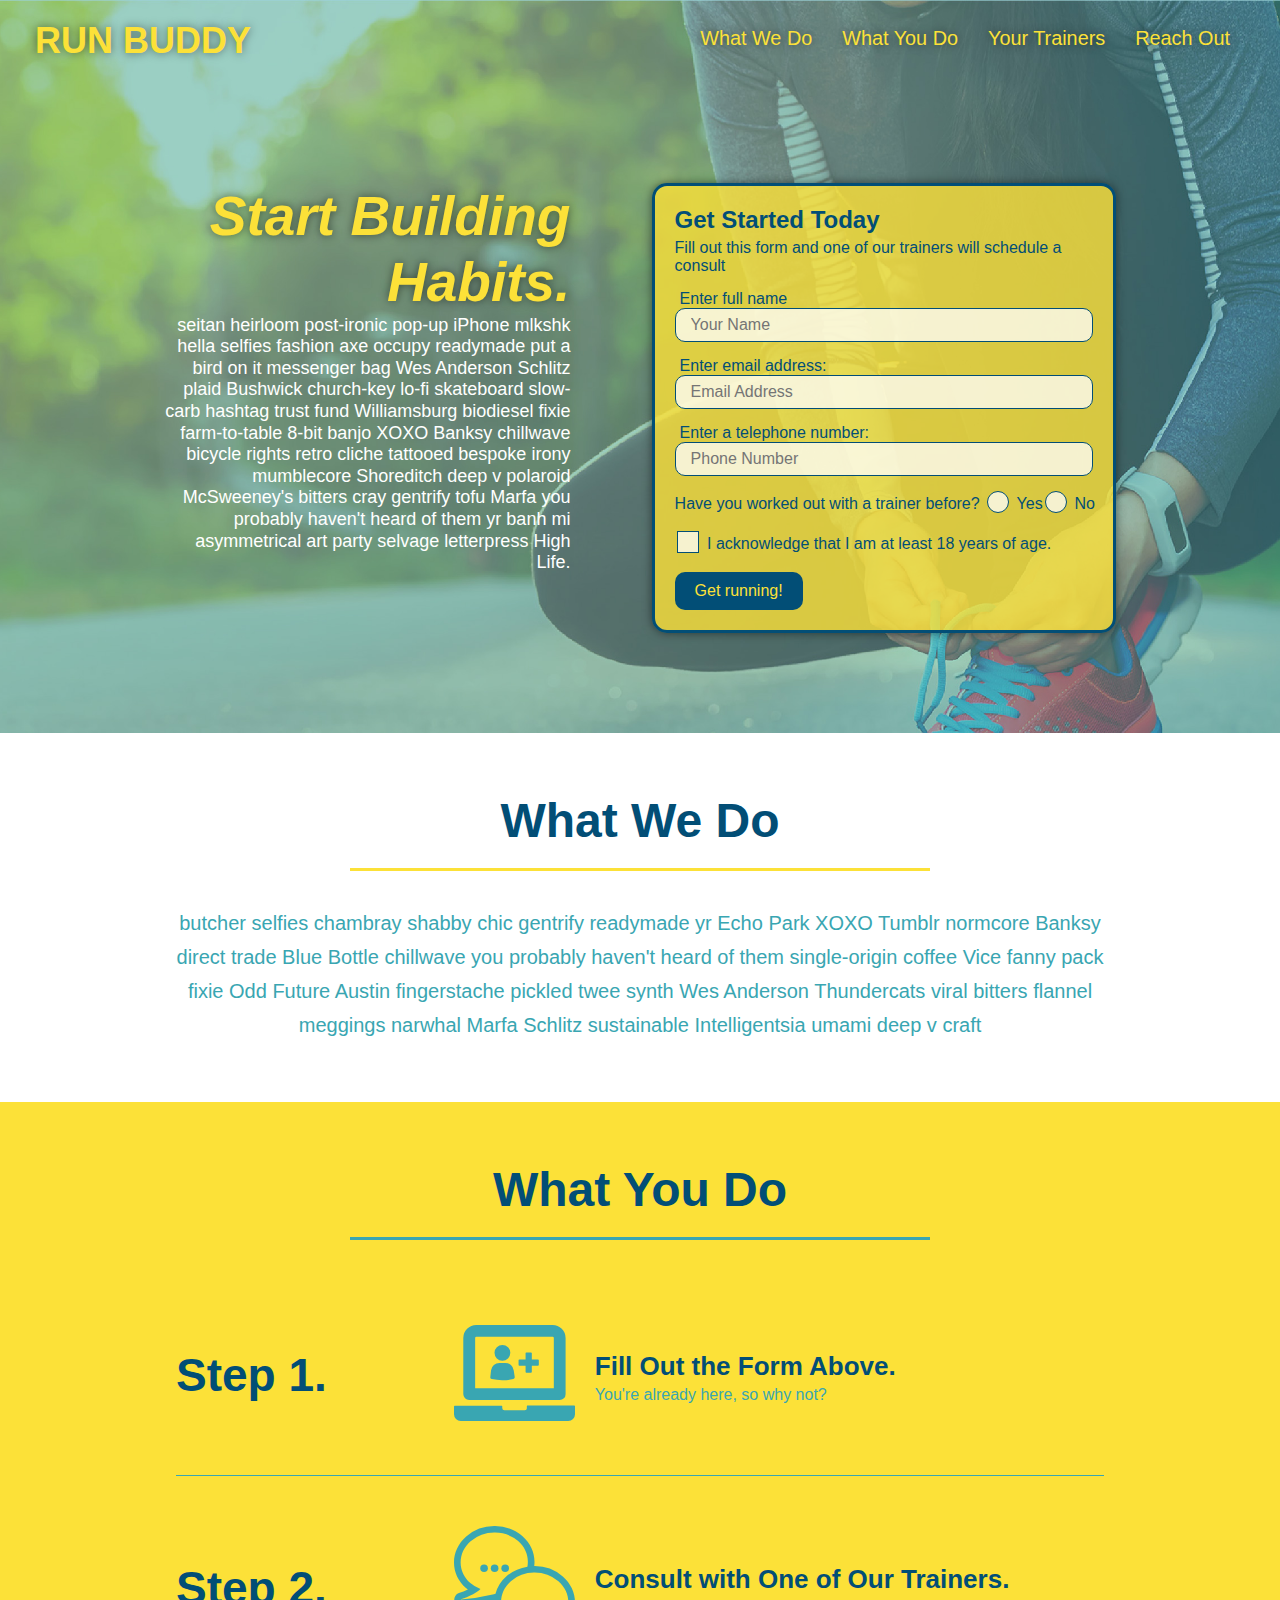
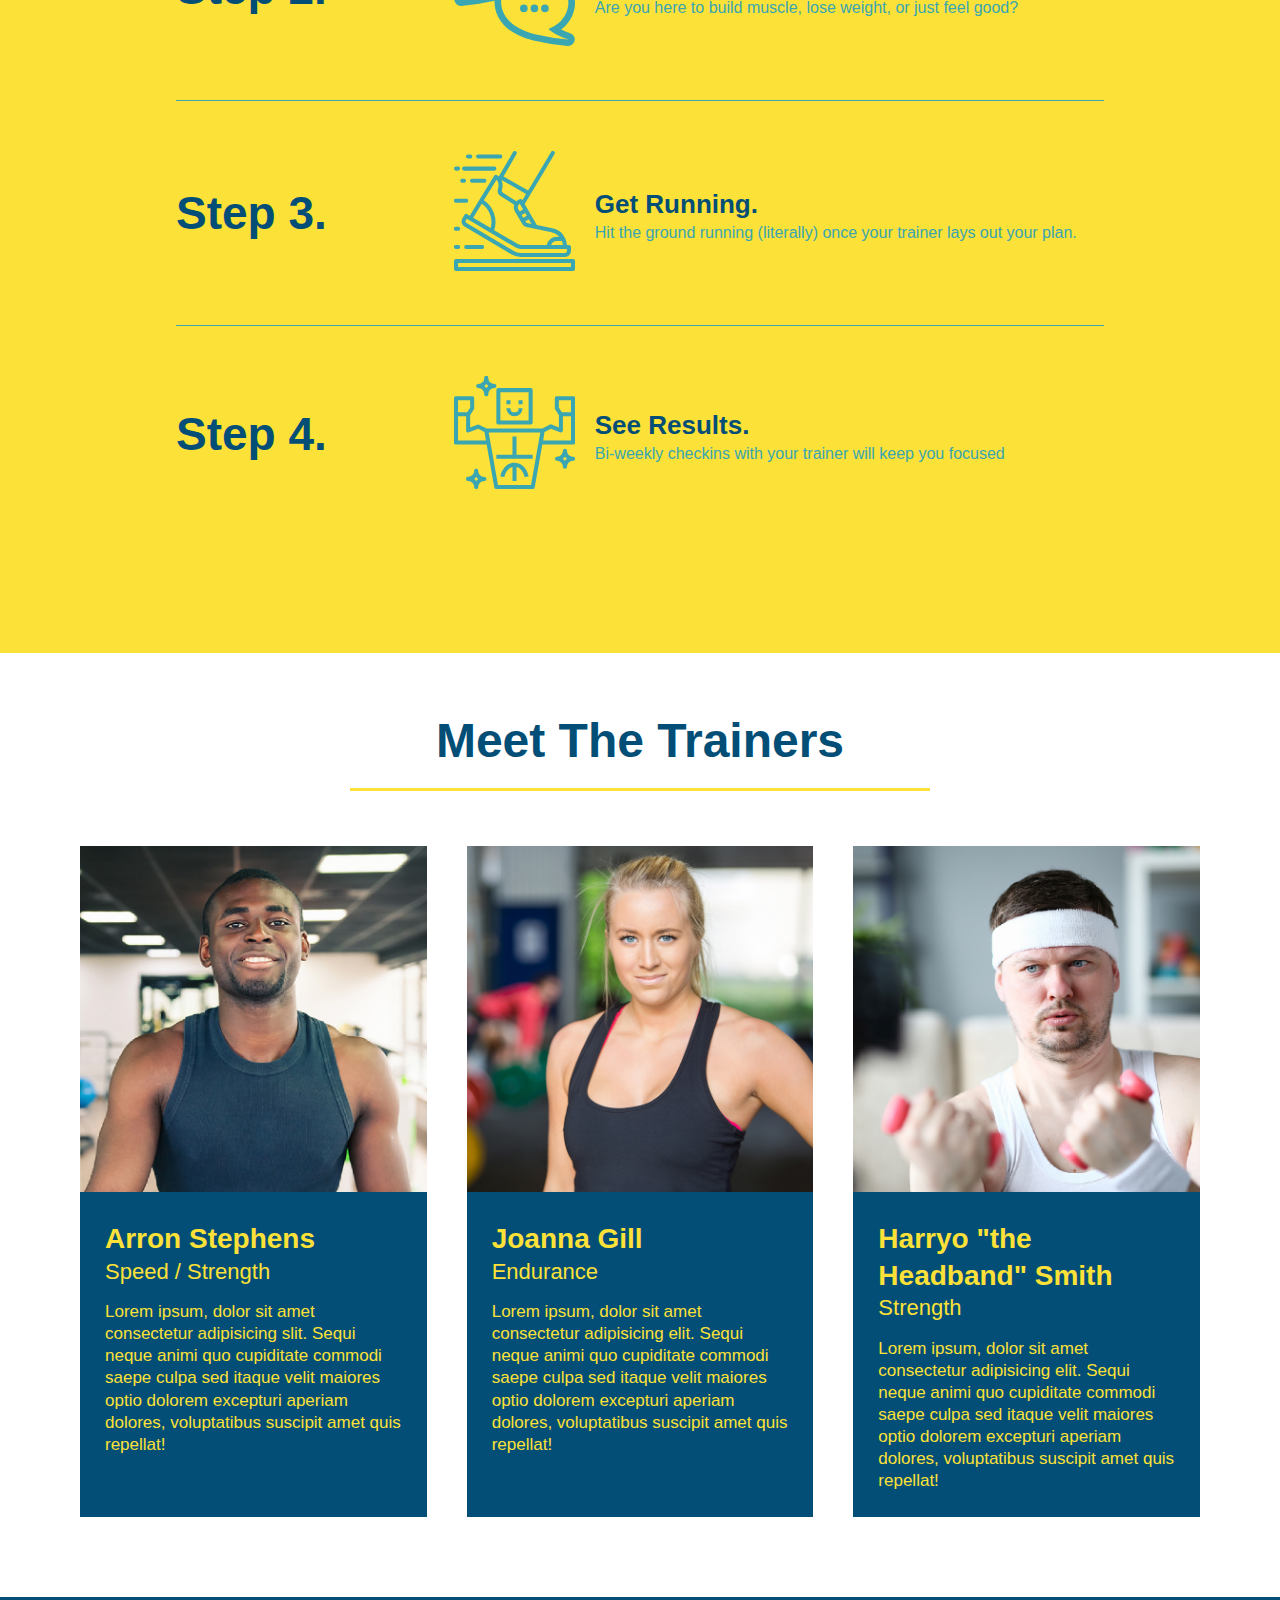
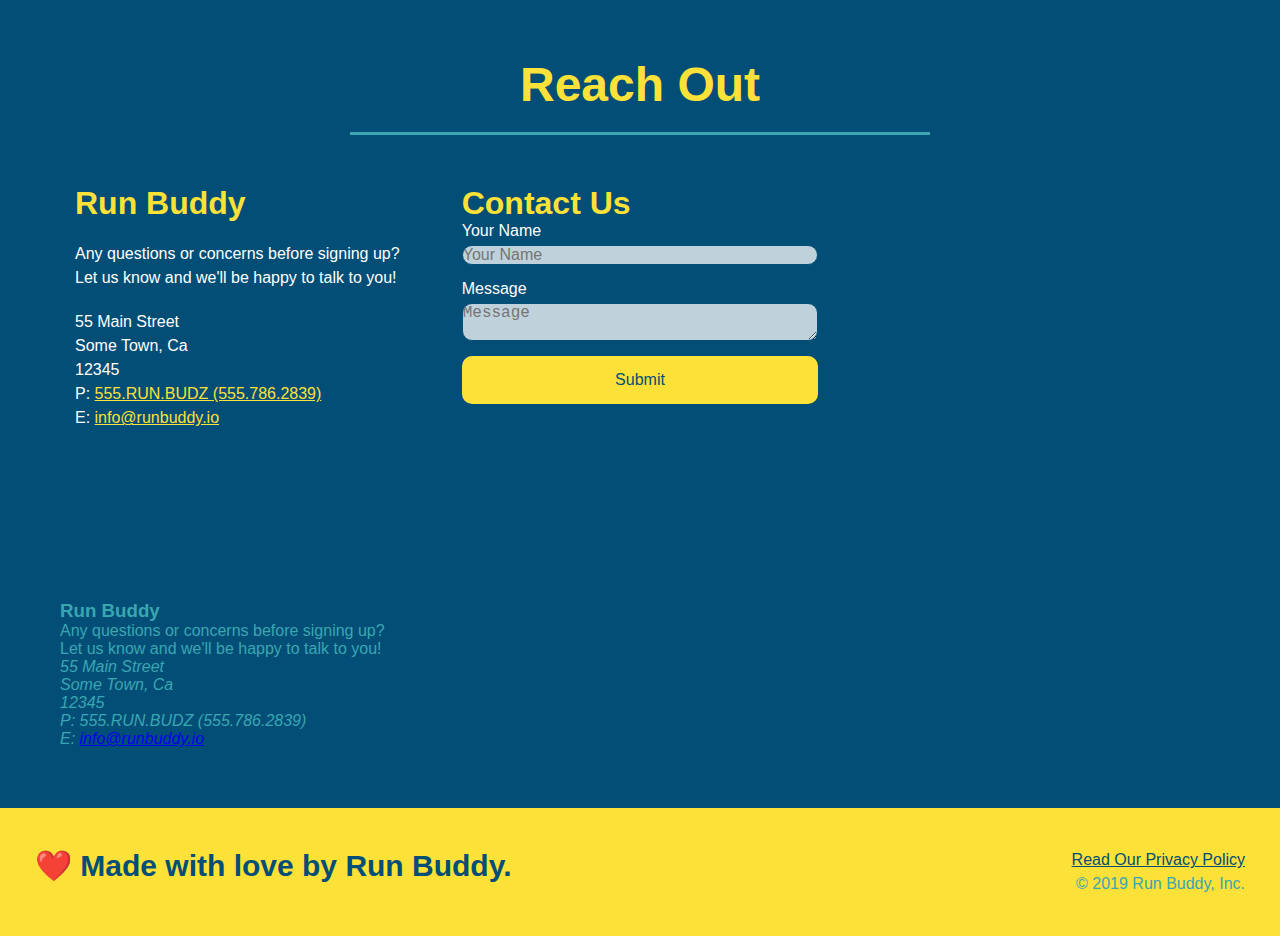
<file: index.html>
<!DOCTYPE html>
<html lang="en">
    <head>
        <meta name="viewport" content="width=device-width, initial-scale=1.0" />
        <meta charset="UTF-8" />
        <title>RUN BUDDY</title>
        <link rel="stylesheet" href="./assets/css/style.css" />
    </head>
    <body>
    <!-- navigation -->
<header>
    <h1><a href="/">RUN BUDDY</a></h1>
    <nav>
        <!-- Unordered list element -->
        <ul>
            <!-- List item element-->
            <li>
                <!-- Anchor element -->
                <a href="#what-we-do">What We Do</a>
            </li>
            <li>
                <a href="#what-you-do">What You Do</a>
            </li>
            <li>
                <a href="#your-trainers">Your Trainers</a>
            </li>
            <li>
                <a href="#reach-out">Reach Out</a>
            </li>
        </ul>
    </nav>
</header>

    <!-- hero/jumbotron -->
    <section class="hero">
        <div class="hero-cta">
            <h2>Start Building Habits.</h2>
            <p>
              seitan heirloom post-ironic pop-up iPhone mlkshk hella selfies fashion axe occupy readymade put a bird on it messenger bag Wes Anderson Schlitz plaid Bushwick church-key lo-fi skateboard slow-carb hashtag trust fund Williamsburg biodiesel fixie farm-to-table 8-bit banjo XOXO Banksy chillwave bicycle rights retro cliche tattooed bespoke irony mumblecore Shoreditch deep v polaroid McSweeney's bitters cray gentrify tofu Marfa you probably haven't heard of them yr banh mi asymmetrical art party selvage letterpress High Life.
            </p>
          </div>
        <div class="hero-form">
            <h3>Get Started Today</h3>
            <p>Fill out this form and one of our trainers will schedule a consult</p>
            <form>
                <label for="name">Enter full name</label>
                <input type="text" placeholder="Your Name" name="name" id="name" class="form-input"/>

                <label for="email">Enter email address:</label>
                <input type="email" placeholder="Email Address" name="email" id="email" class="form-input" />

                <label for="phone">Enter a telephone number:</label>
                <input type="tel" placeholder="Phone Number" name="phone" id="phone" class="form-input"/>

                <p>
                    Have you worked out with a trainer before?
                    <span class="radio-wrapper">
                      <input type="radio" name="trainer-confirm" id="trainer-yes" />
                      <label for="trainer-yes">Yes</label>
                    </span>
                    <span class="radio-wrapper">
                      <input type="radio" name="trainer-confirm" id="trainer-no" />
                      <label for="trainer-no">No</label>
                    </span>
                  </p>
                  <p>
                    <span class="checkbox-wrapper">
                      <input type="checkbox" name="age-confirm" id="checkbox" />
                      <label for="checkbox">I acknowledge that I am at least 18 years of age.</label>
                    </span>
                  </p>
                <button type="submit">
                    Get running!
                </button>
            </form>
        </div>
    </section>
    <!-- end hero -->
        


    <!-- "what we do" section -->
    <section id="what-we-do" class="intro">
    <div class="flex-row">
        <h2 class="section-title primary-border">What We Do</h2>
    </div>
        <div class="flex-row">
        <p>
            butcher selfies chambray shabby chic gentrify readymade yr Echo Park XOXO Tumblr normcore Banksy direct trade Blue Bottle chillwave you probably haven't heard of them single-origin coffee Vice fanny pack fixie Odd Future Austin fingerstache pickled twee synth Wes Anderson Thundercats viral bitters flannel meggings narwhal Marfa Schlitz sustainable Intelligentsia umami deep v craft
        </p>
        </div>
    </section>
    

     <!-- "what you do" section -->
     <section id="what-you-do" class="steps">
        <div class="flex-row">
            <h2 class="section-title secondary-border">What You Do</h2>
        </div>
        <div class="step">
            <h3>Step 1.</h3>
            <div class="step-info">
                <div class="step-img">
                    <img src="./assets/images/step-1.svg" alt="" />
                </div>
                <div class="step-text">
                    <h4>Fill Out the Form Above.</h4>
                    <p>You're already here, so why not?</p>
                </div>
            </div>
        </div>
        <div class="step">
            <h3>Step 2.</h3>
            <div class="step-info">
                <div class="step-img">
                    <img src="./assets/images/step-2.svg" alt="" />
                </div>
                <div class="step-text">
                    <h4>Consult with One of Our Trainers.</h4>
                    <p>Are you here to build muscle, lose weight, or just feel good?</p>
                </div>
            </div>
        </div>
        <div class="step">
            <h3>Step 3.</h3>
            <div class="step-info">
                <div class="step-img">
                    <img src="./assets/images/step-3.svg" alt="" />
                </div>
                <div class="step-text">
                    <h4>Get Running.</h4>
                    <p>Hit the ground running (literally) once your trainer lays out your plan.</p>
                </div>
            </div>
        </div>
        <div class="step">
            <h3>Step 4.</h3>
            <div class="step-info">
                <div class="step-img">
                    <img src="./assets/images/step-4.svg" alt="" />
                </div>
                <div class="step-text">
                    <h4>See Results.</h4>
                    <p>Bi-weekly checkins with your trainer will keep you focused</p>
                </div>
            </div>
        </div>
    </section>
   
    

    <!-- "meet the trainers" section-->
    <section id="your-trainers">
    <div class="flex-row">
        <h2 class="section-title primary-border">Meet The Trainers</h2>
        </div>
    <!-- first trainer bio -->
    <div class="trainers">
    <article class="trainer">
        <img src="./assets/images/trainer-1.jpg" alt="Arron Stephens in his workout clothes, ready to pump iron" />
        <div class="trainer-bio">
            <h3 class="trainer-name">Arron Stephens</h3>
            <h4 class="trainer-role">Speed / Strength</h4>
            <p> Lorem ipsum, dolor sit amet consectetur adipisicing slit. Sequi neque animi quo cupiditate commodi saepe culpa sed
                itaque velit maiores optio dolorem excepturi aperiam dolores, voluptatibus suscipit amet quis repellat!
            </p>
        </div>
        </article>
    <!-- second trainer bio -->
    <article class="trainer">
        <img src="./assets/images/trainer-2.jpg" alt="Joanna Gill cooling off after a workout" />
        <div class="trainer-bio">
            <h3 class="trainer-name">Joanna Gill</h3>
            <h4 class="trainer-role">Endurance</h4>
            <p>Lorem ipsum, dolor sit amet consectetur adipisicing elit. Sequi neque animi quo cupiditate commodi saepe culpa sed
                itaque velit maiores optio dolorem excepturi aperiam dolores, voluptatibus suscipit amet quis repellat!
            </p>
           
        </div>
       
    </article>
    <!-- third trainer bio -->
    <article class="trainer">
        <img src="./assets/images/trainer-3.jpg" alt="Harry Smith wearing a headband and lifting comically small pink weihts" />
        <div class="trainer-bio">
            <h3 class="trainer-name">Harryo "the Headband" Smith</h3>
            <h4 class="trainer-role">Strength</h4>
            <p>Lorem ipsum, dolor sit amet consectetur adipisicing elit. Sequi neque animi quo cupiditate commodi saepe culpa sed
                itaque velit maiores optio dolorem excepturi aperiam dolores, voluptatibus suscipit amet quis repellat!
            </p>
        </div>
    </article>
    </div>
    </section>

    <!-- "reach out" section -->
    <section id="reach-out" class="contact">
        <h2 class="section-title secondary-border">Reach Out</h2>
        <div class="contact-info">
            <div>
              <h3>Run Buddy</h3>
              <p>
                Any questions or concerns before signing up?
                <br />
                Let us know and we'll be happy to talk to you!
              </p>
          
              <address>
                55 Main Street <br />
                Some Town, Ca <br />
                12345 <br />
                P: <a href="tel:555.786.2839">555.RUN.BUDZ (555.786.2839)</a><br />
                E: <a href="mailto://info@runbuddy.io">info@runbuddy.io</a>
              </address>
          
            </div>
          
            <div class="contact-form">
              <h3>Contact Us</h3>
              <form>
                <label for="contact-name">Your Name</label>
                <input type="text" id="contact-name" placeholder="Your Name" />
          
                <label for="contact-message">Message</label>
                <textarea id="contact-message" placeholder="Message"></textarea>
          
                <button type="submit">Submit</button>
              </form>
            </div>
          
            <iframe
              src="https://www.google.com/maps/embed?pb=!1m14!1m12!1m3!1d12182.30520634488!2d-74.0652613!3d40.2407219!2m3!1f0!2f0!3f0!3m2!1i1024!2i768!4f13.1!5e0!3m2!1sen!2sus!4v1561060983193!5m2!1sen!2sus"
              frameborder="0" style="border:0" allowfullscreen></iframe>
          
          </div>
             
        <div>
            <h3>Run Buddy</h3>
            <p>
                Any questions or concerns before signing up?
                <br />
                Let us know and we'll be happy to talk to you!
            </p>
            <address>
                55 Main Street <br/>
                Some Town, Ca <br/>
                12345<br/>
                P: 555.RUN.BUDZ (555.786.2839)<br/>
                E: <a href="mailto:info@runbuddy.io">info@runbuddy.io</a>
            </address>
        </div>
    </section>

    <!-- footer -->
    <footer>
        <h2>❤️ Made with love by Run Buddy.</h2>
        <div>
            <a href="./privacy-policy.html">Read Our Privacy Policy</a><br />
            &copy; 2019 Run Buddy, Inc.
        </div>
    </footer>
       
    </body>
</html>
</file>
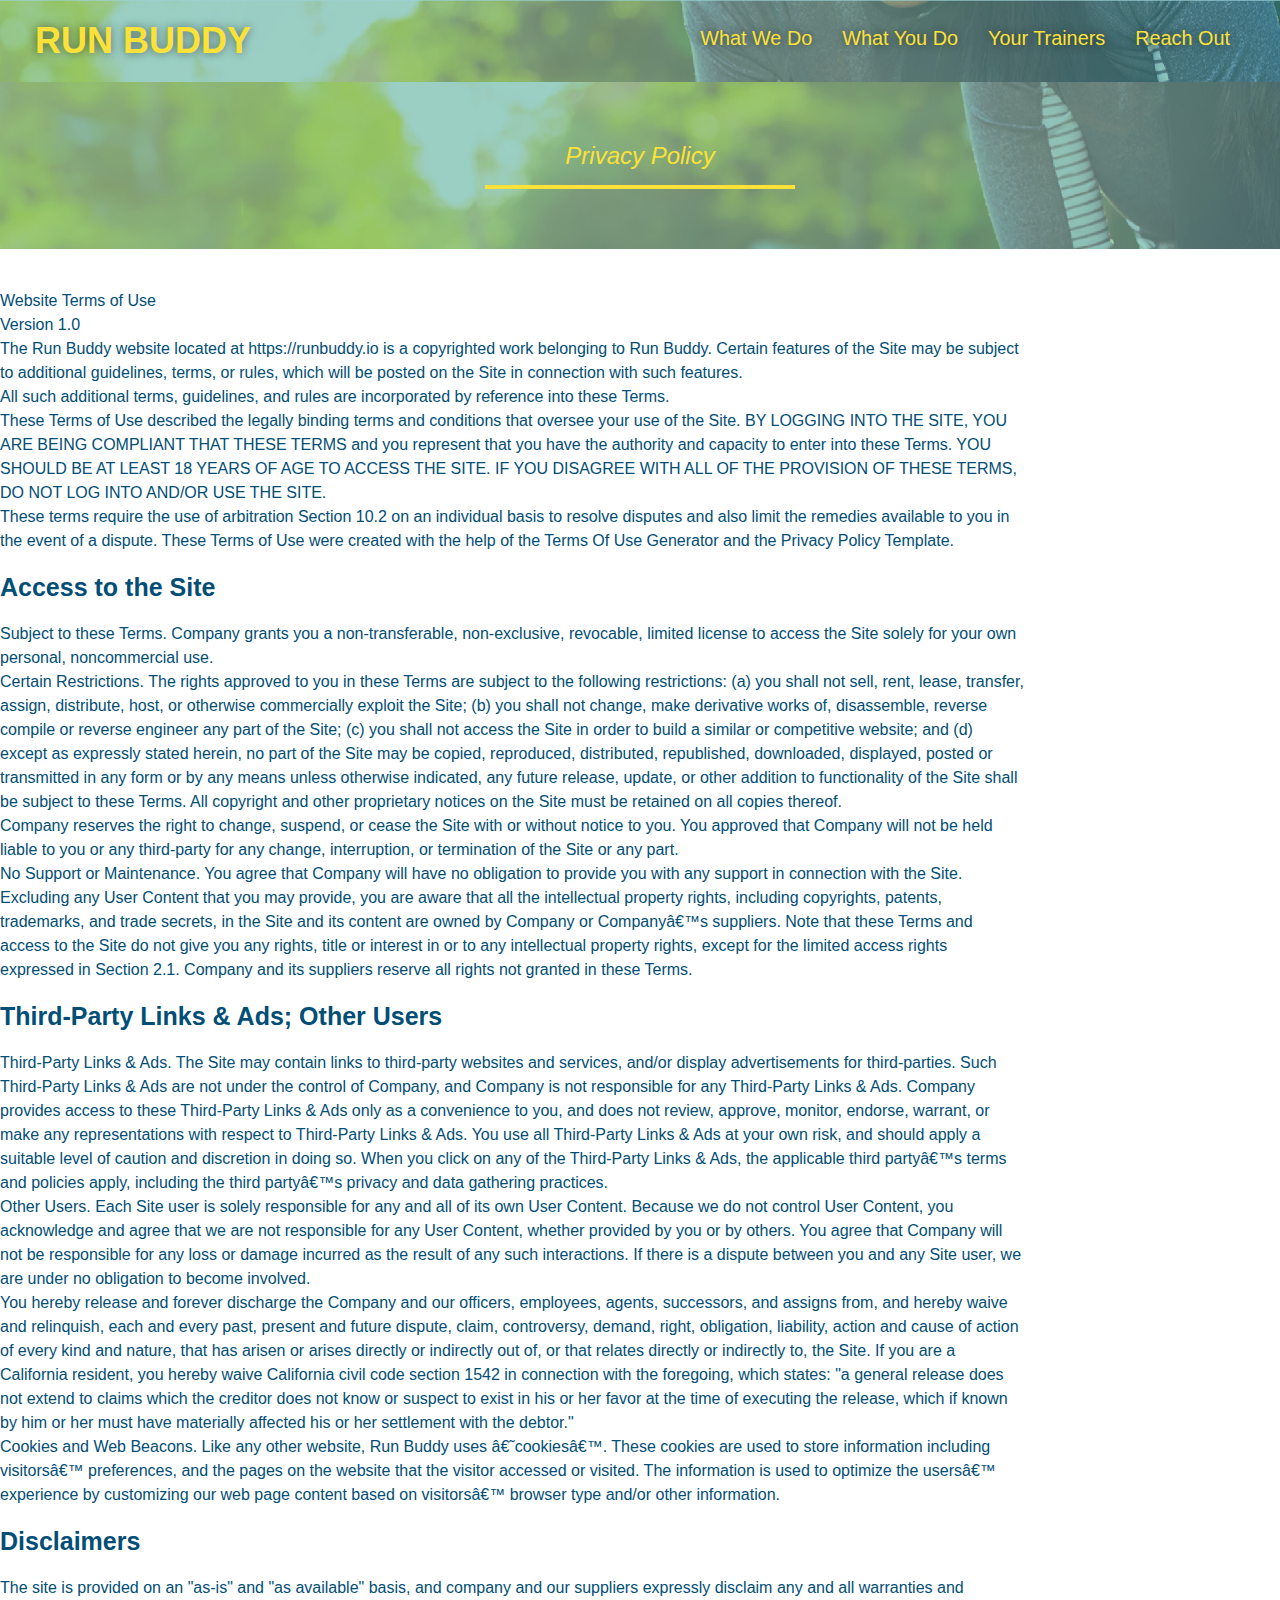
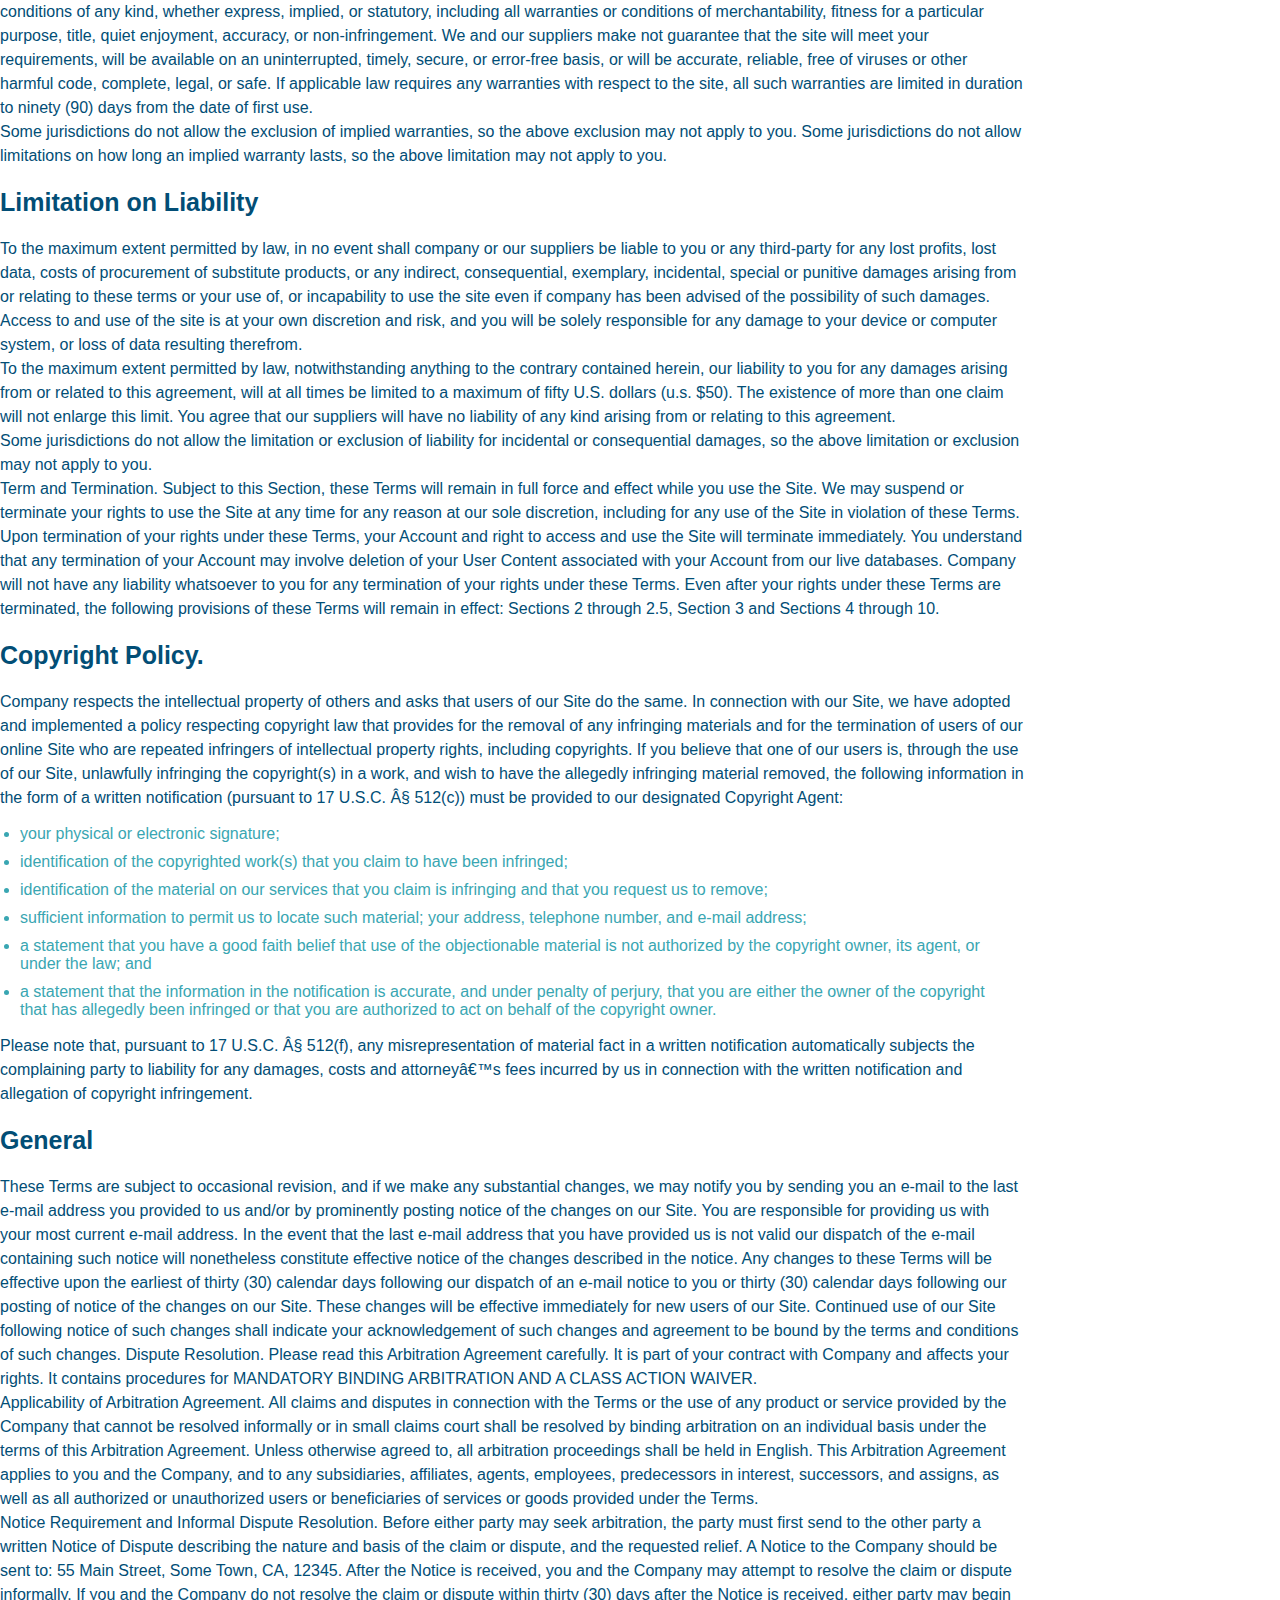
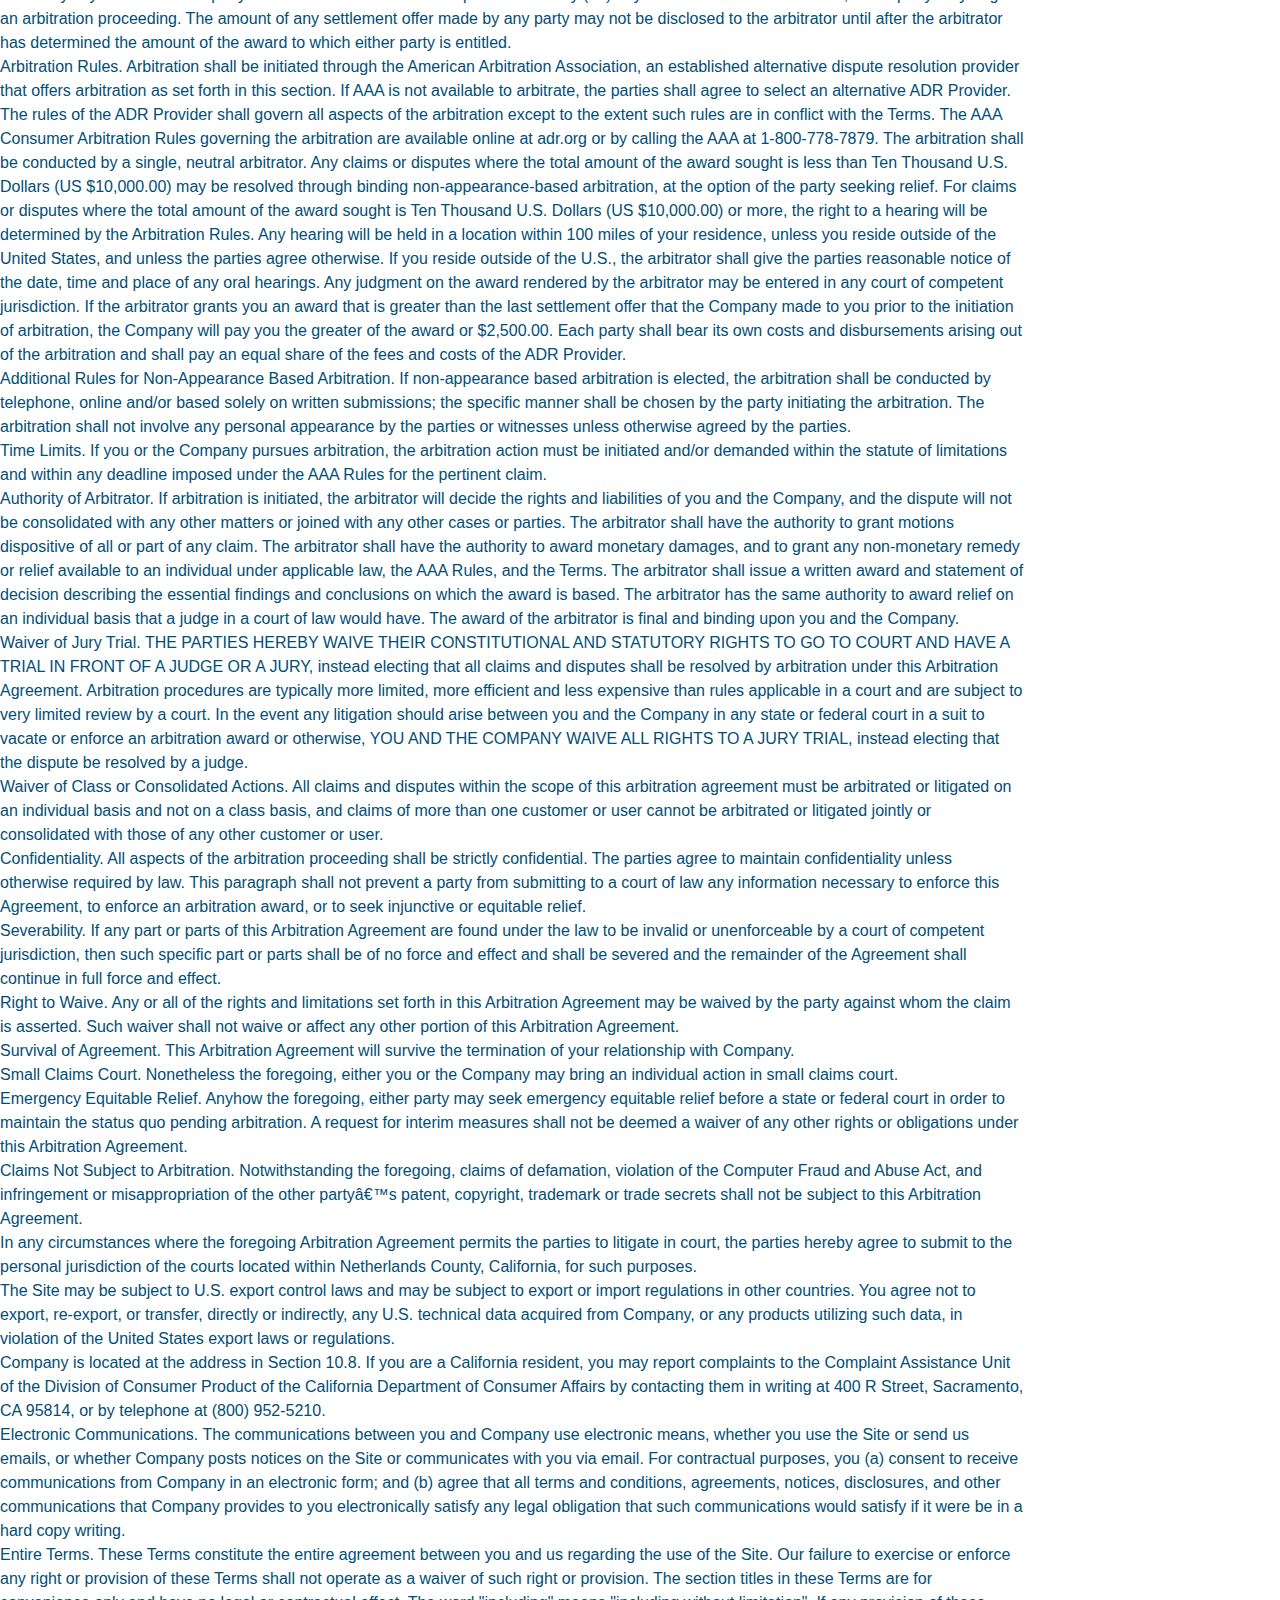
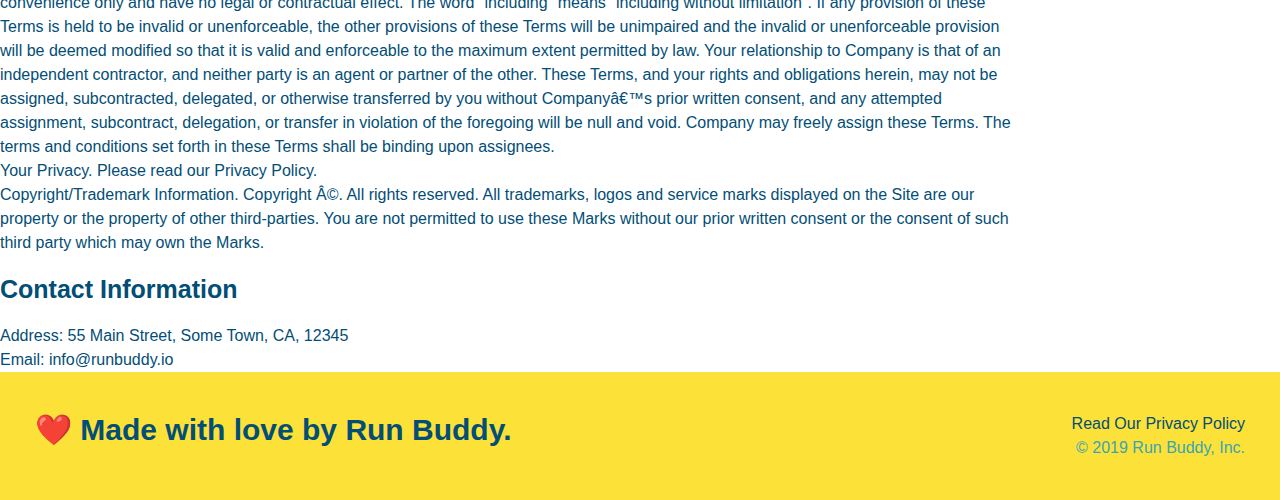
<file: privacy-policy.html>
<!DOCTYPE html>
<html lang="en">
  <head>
    <meta name="viewport" content="width=device-width, initial-scale=1.0" />
      <link rel="stylesheet" href="./assets/css/style.css" />
      <link rel="stylesheet" href="./assets/css/secondary-styles.css" />
    <meta charset="UTF-8" />
    <title>Privacy Policy - Run Buddy</title>
  </head>
  <body>
    <header>
    <h1>
        <a href="/">RUN BUDDY</a>
    </h1>
    <nav>
        <!-- Unordered list element -->
        <ul>
            <!-- List item element-->
            <li>
                <!-- Anchor element -->
                <a href= "./index.html#what-we-do">What We Do</a>
            </li>
            <li>
                <a href="./index.html#what-you-do">What You Do</a>
            </li>
            <li>
                <a href="./index.html#your-trainers">Your Trainers</a>
            </li>
            <li>
                <a href="./index.html#reach-out">Reach Out</a>
            </li>
        </ul>
    </nav>
</header>
        <section class="hero">
            <h2 class="page-title">
                Privacy Policy
            </h2>
        </section>
        <article class="secondary-content">
            <p>
                Website Terms of Use
              </p>
        
              <p>
                Version 1.0
              </p>
        
              <p>
                The Run Buddy website located at https://runbuddy.io is a copyrighted work belonging to Run Buddy. Certain
                features of the Site may be subject to additional guidelines, terms, or rules, which will be posted on the Site
                in connection with such features.
              </p>
        
              <p>
                All such additional terms, guidelines, and rules are incorporated by reference into these Terms.
              </p>
        
              <p>
                These Terms of Use described the legally binding terms and conditions that oversee your use of the Site. BY
                LOGGING INTO THE SITE, YOU ARE BEING COMPLIANT THAT THESE TERMS and you represent that you have the authority
                and capacity to enter into these Terms. YOU SHOULD BE AT LEAST 18 YEARS OF AGE TO ACCESS THE SITE. IF YOU
                DISAGREE WITH ALL OF THE PROVISION OF THESE TERMS, DO NOT LOG INTO AND/OR USE THE SITE.
              </p>
        
              <p>
                These terms require the use of arbitration Section 10.2 on an individual basis to resolve disputes and also
                limit the remedies available to you in the event of a dispute. These Terms of Use were created with the help of
                the Terms Of Use Generator and the Privacy Policy Template.
              </p>
        
              <h3>
                Access to the Site
              </h3>
        
              <p>
                Subject to these Terms. Company grants you a non-transferable, non-exclusive, revocable, limited license to
                access the Site solely for your own personal, noncommercial use.
              </p>
        
              <p>
                Certain Restrictions. The rights approved to you in these Terms are subject to the following restrictions: (a)
                you shall not sell, rent, lease, transfer, assign, distribute, host, or otherwise commercially exploit the Site;
                (b) you shall not change, make derivative works of, disassemble, reverse compile or reverse engineer any part of
                the Site; (c) you shall not access the Site in order to build a similar or competitive website; and (d) except
                as expressly stated herein, no part of the Site may be copied, reproduced, distributed, republished, downloaded,
                displayed, posted or transmitted in any form or by any means unless otherwise indicated, any future release,
                update, or other addition to functionality of the Site shall be subject to these Terms. All copyright and other
                proprietary notices on the Site must be retained on all copies thereof.
              </p>
        
              <p>
                Company reserves the right to change, suspend, or cease the Site with or without notice to you. You approved
                that Company will not be held liable to you or any third-party for any change, interruption, or termination of
                the Site or any part.
              </p>
        
              <p>
                No Support or Maintenance. You agree that Company will have no obligation to provide you with any support in
                connection with the Site.
              </p>
        
              <p>
                Excluding any User Content that you may provide, you are aware that all the intellectual property rights,
                including copyrights, patents, trademarks, and trade secrets, in the Site and its content are owned by Company
                or Companyâ€™s suppliers. Note that these Terms and access to the Site do not give you any rights, title or
                interest in or to any intellectual property rights, except for the limited access rights expressed in Section
                2.1. Company and its suppliers reserve all rights not granted in these Terms.
              </p>
        
              <h3>
                Third-Party Links & Ads; Other Users
              </h3>
        
              <p>
                Third-Party Links & Ads. The Site may contain links to third-party websites and services, and/or display
                advertisements for third-parties. Such Third-Party Links & Ads are not under the control of Company, and Company
                is not responsible for any Third-Party Links & Ads. Company provides access to these Third-Party Links & Ads
                only as a convenience to you, and does not review, approve, monitor, endorse, warrant, or make any
                representations with respect to Third-Party Links & Ads. You use all Third-Party Links & Ads at your own risk,
                and should apply a suitable level of caution and discretion in doing so. When you click on any of the
                Third-Party Links & Ads, the applicable third partyâ€™s terms and policies apply, including the third partyâ€™s
                privacy and data gathering practices.
              </p>
        
              <p>
                Other Users. Each Site user is solely responsible for any and all of its own User Content. Because we do not
                control User Content, you acknowledge and agree that we are not responsible for any User Content, whether
                provided by you or by others. You agree that Company will not be responsible for any loss or damage incurred as
                the result of any such interactions. If there is a dispute between you and any Site user, we are under no
                obligation to become involved.
              </p>
        
              <p>
                You hereby release and forever discharge the Company and our officers, employees, agents, successors, and
                assigns from, and hereby waive and relinquish, each and every past, present and future dispute, claim,
                controversy, demand, right, obligation, liability, action and cause of action of every kind and nature, that has
                arisen or arises directly or indirectly out of, or that relates directly or indirectly to, the Site. If you are
                a California resident, you hereby waive California civil code section 1542 in connection with the foregoing,
                which states: "a general release does not extend to claims which the creditor does not know or suspect to exist
                in his or her favor at the time of executing the release, which if known by him or her must have materially
                affected his or her settlement with the debtor."
              </p>
        
              <p>
                Cookies and Web Beacons. Like any other website, Run Buddy uses â€˜cookiesâ€™. These cookies are used to store
                information including visitorsâ€™ preferences, and the pages on the website that the visitor accessed or visited.
                The information is used to optimize the usersâ€™ experience by customizing our web page content based on visitorsâ€™
                browser type and/or other information.
              </p>
        
              <h3>
                Disclaimers
              </h3>
        
              <p>
                The site is provided on an "as-is" and "as available" basis, and company and our suppliers expressly disclaim
                any and all warranties and conditions of any kind, whether express, implied, or statutory, including all
                warranties or conditions of merchantability, fitness for a particular purpose, title, quiet enjoyment, accuracy,
                or non-infringement. We and our suppliers make not guarantee that the site will meet your requirements, will be
                available on an uninterrupted, timely, secure, or error-free basis, or will be accurate, reliable, free of
                viruses or other harmful code, complete, legal, or safe. If applicable law requires any warranties with respect
                to the site, all such warranties are limited in duration to ninety (90) days from the date of first use.
              </p>
        
              <p>
                Some jurisdictions do not allow the exclusion of implied warranties, so the above exclusion may not apply to
                you. Some jurisdictions do not allow limitations on how long an implied warranty lasts, so the above limitation
                may not apply to you.
              </p>
        
              <h3>
                Limitation on Liability
              </h3>
        
              <p>
                To the maximum extent permitted by law, in no event shall company or our suppliers be liable to you or any
                third-party for any lost profits, lost data, costs of procurement of substitute products, or any indirect,
                consequential, exemplary, incidental, special or punitive damages arising from or relating to these terms or
                your use of, or incapability to use the site even if company has been advised of the possibility of such
                damages. Access to and use of the site is at your own discretion and risk, and you will be solely responsible
                for any damage to your device or computer system, or loss of data resulting therefrom.
              </p>
        
              <p>
                To the maximum extent permitted by law, notwithstanding anything to the contrary contained herein, our liability
                to you for any damages arising from or related to this agreement, will at all times be limited to a maximum of
                fifty U.S. dollars (u.s. $50). The existence of more than one claim will not enlarge this limit. You agree that
                our suppliers will have no liability of any kind arising from or relating to this agreement.
              </p>
        
              <p>
                Some jurisdictions do not allow the limitation or exclusion of liability for incidental or consequential
                damages, so the above limitation or exclusion may not apply to you.
              </p>
        
              <p>
                Term and Termination. Subject to this Section, these Terms will remain in full force and effect while you use
                the Site. We may suspend or terminate your rights to use the Site at any time for any reason at our sole
                discretion, including for any use of the Site in violation of these Terms. Upon termination of your rights under
                these Terms, your Account and right to access and use the Site will terminate immediately. You understand that
                any termination of your Account may involve deletion of your User Content associated with your Account from our
                live databases. Company will not have any liability whatsoever to you for any termination of your rights under
                these Terms. Even after your rights under these Terms are terminated, the following provisions of these Terms
                will remain in effect: Sections 2 through 2.5, Section 3 and Sections 4 through 10.
              </p>
        
              <h3>
                Copyright Policy.
              </h3>
        
              <p>
                Company respects the intellectual property of others and asks that users of our Site do the same. In connection
                with our Site, we have adopted and implemented a policy respecting copyright law that provides for the removal
                of any infringing materials and for the termination of users of our online Site who are repeated infringers of
                intellectual property rights, including copyrights. If you believe that one of our users is, through the use of
                our Site, unlawfully infringing the copyright(s) in a work, and wish to have the allegedly infringing material
                removed, the following information in the form of a written notification (pursuant to 17 U.S.C. Â§ 512(c)) must
                be provided to our designated Copyright Agent:
              </p>
        
              <ul>
                <li>
                  your physical or electronic signature;
                </li>
                <li>
                  identification of the copyrighted work(s) that you claim to have been infringed;
                </li>
                <li>
                  identification of the material on our services that you claim is infringing and that you request us to remove;
                </li>
                <li>
                  sufficient information to permit us to locate such material; your address, telephone number, and e-mail
                  address;
                </li>
                <li>
                  a statement that you have a good faith belief that use of the objectionable material is not authorized by the
                  copyright owner, its agent, or under the law; and
                </li>
                <li>
                  a statement that the information in the notification is accurate, and under penalty of perjury, that you are
                  either the owner of the copyright that has allegedly been infringed or that you are authorized to act on
                  behalf of the copyright owner.
                </li>
              </ul>
        
              <p>
                Please note that, pursuant to 17 U.S.C. Â§ 512(f), any misrepresentation of material fact in a written
                notification automatically subjects the complaining party to liability for any damages, costs and attorneyâ€™s
                fees incurred by us in connection with the written notification and allegation of copyright infringement.
              </p>
        
              <h3>
                General
              </h3>
        
              <p>
                These Terms are subject to occasional revision, and if we make any substantial changes, we may notify you by
                sending you an e-mail to the last e-mail address you provided to us and/or by prominently posting notice of the
                changes on our Site. You are responsible for providing us with your most current e-mail address. In the event
                that the last e-mail address that you have provided us is not valid our dispatch of the e-mail containing such
                notice will nonetheless constitute effective notice of the changes described in the notice. Any changes to these
                Terms will be effective upon the earliest of thirty (30) calendar days following our dispatch of an e-mail
                notice to you or thirty (30) calendar days following our posting of notice of the changes on our Site. These
                changes will be effective immediately for new users of our Site. Continued use of our Site following notice of
                such changes shall indicate your acknowledgement of such changes and agreement to be bound by the terms and
                conditions of such changes. Dispute Resolution. Please read this Arbitration Agreement carefully. It is part of
                your contract with Company and affects your rights. It contains procedures for MANDATORY BINDING ARBITRATION AND
                A CLASS ACTION WAIVER.
              </p>
        
              <p>
                Applicability of Arbitration Agreement. All claims and disputes in connection with the Terms or the use of any
                product or service provided by the Company that cannot be resolved informally or in small claims court shall be
                resolved by binding arbitration on an individual basis under the terms of this Arbitration Agreement. Unless
                otherwise agreed to, all arbitration proceedings shall be held in English. This Arbitration Agreement applies to
                you and the Company, and to any subsidiaries, affiliates, agents, employees, predecessors in interest,
                successors, and assigns, as well as all authorized or unauthorized users or beneficiaries of services or goods
                provided under the Terms.
              </p>
        
              <p>
                Notice Requirement and Informal Dispute Resolution. Before either party may seek arbitration, the party must
                first send to the other party a written Notice of Dispute describing the nature and basis of the claim or
                dispute, and the requested relief. A Notice to the Company should be sent to: 55 Main Street, Some Town, CA,
                12345. After the Notice is received, you and the Company may attempt to resolve the claim or dispute informally.
                If you and the Company do not resolve the claim or dispute within thirty (30) days after the Notice is received,
                either party may begin an arbitration proceeding. The amount of any settlement offer made by any party may not
                be disclosed to the arbitrator until after the arbitrator has determined the amount of the award to which either
                party is entitled.
              </p>
        
              <p>
                Arbitration Rules. Arbitration shall be initiated through the American Arbitration Association, an established
                alternative dispute resolution provider that offers arbitration as set forth in this section. If AAA is not
                available to arbitrate, the parties shall agree to select an alternative ADR Provider. The rules of the ADR
                Provider shall govern all aspects of the arbitration except to the extent such rules are in conflict with the
                Terms. The AAA Consumer Arbitration Rules governing the arbitration are available online at adr.org or by
                calling the AAA at 1-800-778-7879. The arbitration shall be conducted by a single, neutral arbitrator. Any
                claims or disputes where the total amount of the award sought is less than Ten Thousand U.S. Dollars (US
                $10,000.00) may be resolved through binding non-appearance-based arbitration, at the option of the party seeking
                relief. For claims or disputes where the total amount of the award sought is Ten Thousand U.S. Dollars (US
                $10,000.00) or more, the right to a hearing will be determined by the Arbitration Rules. Any hearing will be
                held in a location within 100 miles of your residence, unless you reside outside of the United States, and
                unless the parties agree otherwise. If you reside outside of the U.S., the arbitrator shall give the parties
                reasonable notice of the date, time and place of any oral hearings. Any judgment on the award rendered by the
                arbitrator may be entered in any court of competent jurisdiction. If the arbitrator grants you an award that is
                greater than the last settlement offer that the Company made to you prior to the initiation of arbitration, the
                Company will pay you the greater of the award or $2,500.00. Each party shall bear its own costs and
                disbursements arising out of the arbitration and shall pay an equal share of the fees and costs of the ADR
                Provider.
              </p>
        
              <p>
                Additional Rules for Non-Appearance Based Arbitration. If non-appearance based arbitration is elected, the
                arbitration shall be conducted by telephone, online and/or based solely on written submissions; the specific
                manner shall be chosen by the party initiating the arbitration. The arbitration shall not involve any personal
                appearance by the parties or witnesses unless otherwise agreed by the parties.
              </p>
        
              <p>
                Time Limits. If you or the Company pursues arbitration, the arbitration action must be initiated and/or demanded
                within the statute of limitations and within any deadline imposed under the AAA Rules for the pertinent claim.
              </p>
        
              <p>
                Authority of Arbitrator. If arbitration is initiated, the arbitrator will decide the rights and liabilities of
                you and the Company, and the dispute will not be consolidated with any other matters or joined with any other
                cases or parties. The arbitrator shall have the authority to grant motions dispositive of all or part of any
                claim. The arbitrator shall have the authority to award monetary damages, and to grant any non-monetary remedy
                or relief available to an individual under applicable law, the AAA Rules, and the Terms. The arbitrator shall
                issue a written award and statement of decision describing the essential findings and conclusions on which the
                award is based. The arbitrator has the same authority to award relief on an individual basis that a judge in a
                court of law would have. The award of the arbitrator is final and binding upon you and the Company.
              </p>
        
              <p>
                Waiver of Jury Trial. THE PARTIES HEREBY WAIVE THEIR CONSTITUTIONAL AND STATUTORY RIGHTS TO GO TO COURT AND HAVE
                A TRIAL IN FRONT OF A JUDGE OR A JURY, instead electing that all claims and disputes shall be resolved by
                arbitration under this Arbitration Agreement. Arbitration procedures are typically more limited, more efficient
                and less expensive than rules applicable in a court and are subject to very limited review by a court. In the
                event any litigation should arise between you and the Company in any state or federal court in a suit to vacate
                or enforce an arbitration award or otherwise, YOU AND THE COMPANY WAIVE ALL RIGHTS TO A JURY TRIAL, instead
                electing that the dispute be resolved by a judge.
              </p>
        
              <p>
                Waiver of Class or Consolidated Actions. All claims and disputes within the scope of this arbitration agreement
                must be arbitrated or litigated on an individual basis and not on a class basis, and claims of more than one
                customer or user cannot be arbitrated or litigated jointly or consolidated with those of any other customer or
                user.
              </p>
        
              <p>
                Confidentiality. All aspects of the arbitration proceeding shall be strictly confidential. The parties agree to
                maintain confidentiality unless otherwise required by law. This paragraph shall not prevent a party from
                submitting to a court of law any information necessary to enforce this Agreement, to enforce an arbitration
                award, or to seek injunctive or equitable relief.
              </p>
        
              <p>
                Severability. If any part or parts of this Arbitration Agreement are found under the law to be invalid or
                unenforceable by a court of competent jurisdiction, then such specific part or parts shall be of no force and
                effect and shall be severed and the remainder of the Agreement shall continue in full force and effect.
              </p>
        
              <p>
                Right to Waive. Any or all of the rights and limitations set forth in this Arbitration Agreement may be waived
                by the party against whom the claim is asserted. Such waiver shall not waive or affect any other portion of this
                Arbitration Agreement.
              </p>
        
              <p>
                Survival of Agreement. This Arbitration Agreement will survive the termination of your relationship with
                Company.
              </p>
        
              <p>
                Small Claims Court. Nonetheless the foregoing, either you or the Company may bring an individual action in small
                claims court.
              </p>
        
              <p>
                Emergency Equitable Relief. Anyhow the foregoing, either party may seek emergency equitable relief before a
                state or federal court in order to maintain the status quo pending arbitration. A request for interim measures
                shall not be deemed a waiver of any other rights or obligations under this Arbitration Agreement.
              </p>
        
              <p>
                Claims Not Subject to Arbitration. Notwithstanding the foregoing, claims of defamation, violation of the
                Computer Fraud and Abuse Act, and infringement or misappropriation of the other partyâ€™s patent, copyright,
                trademark or trade secrets shall not be subject to this Arbitration Agreement.
              </p>
        
              <p>
                In any circumstances where the foregoing Arbitration Agreement permits the parties to litigate in court, the
                parties hereby agree to submit to the personal jurisdiction of the courts located within Netherlands County,
                California, for such purposes.
              </p>
        
              <p>
                The Site may be subject to U.S. export control laws and may be subject to export or import regulations in other
                countries. You agree not to export, re-export, or transfer, directly or indirectly, any U.S. technical data
                acquired from Company, or any products utilizing such data, in violation of the United States export laws or
                regulations.
              </p>
        
              <p>
                Company is located at the address in Section 10.8. If you are a California resident, you may report complaints
                to the Complaint Assistance Unit of the Division of Consumer Product of the California Department of Consumer
                Affairs by contacting them in writing at 400 R Street, Sacramento, CA 95814, or by telephone at (800) 952-5210.
              </p>
        
              <p>
                Electronic Communications. The communications between you and Company use electronic means, whether you use the
                Site or send us emails, or whether Company posts notices on the Site or communicates with you via email. For
                contractual purposes, you (a) consent to receive communications from Company in an electronic form; and (b)
                agree that all terms and conditions, agreements, notices, disclosures, and other communications that Company
                provides to you electronically satisfy any legal obligation that such communications would satisfy if it were be
                in a hard copy writing.
              </p>
        
              <p>
                Entire Terms. These Terms constitute the entire agreement between you and us regarding the use of the Site. Our
                failure to exercise or enforce any right or provision of these Terms shall not operate as a waiver of such right
                or provision. The section titles in these Terms are for convenience only and have no legal or contractual
                effect. The word "including" means "including without limitation". If any provision of these Terms is held to be
                invalid or unenforceable, the other provisions of these Terms will be unimpaired and the invalid or
                unenforceable provision will be deemed modified so that it is valid and enforceable to the maximum extent
                permitted by law. Your relationship to Company is that of an independent contractor, and neither party is an
                agent or partner of the other. These Terms, and your rights and obligations herein, may not be assigned,
                subcontracted, delegated, or otherwise transferred by you without Companyâ€™s prior written consent, and any
                attempted assignment, subcontract, delegation, or transfer in violation of the foregoing will be null and void.
                Company may freely assign these Terms. The terms and conditions set forth in these Terms shall be binding upon
                assignees.
              </p>
        
              <p>
                Your Privacy. Please read our Privacy Policy.
              </p>
        
              <p>
                Copyright/Trademark Information. Copyright Â©. All rights reserved. All trademarks, logos and service marks
                displayed on the Site are our property or the property of other third-parties. You are not permitted to use
                these Marks without our prior written consent or the consent of such third party which may own the Marks.
              </p>
        
              <h3>
                Contact Information
              </h3>
        
              <p>
                Address: 55 Main Street, Some Town, CA, 12345
              </p>
        
              <p>
                Email: info@runbuddy.io
              </p>
        </article>
           
    <footer>
        <h2>❤️ Made with love by Run Buddy.</h2>
        <div>
            <a>Read Our Privacy Policy</a><br />
            &copy; 2019 Run Buddy, Inc.
        </div>
    </footer>
  </body>
</html>
</file>
<file: assets/css/style.css>
:root {
  --primary-color: #fce138;
  --secondary-color: #024e76;
  --tertiary-color: #39a6b2;
}
* {
    margin: 0;
    padding: 0;
    box-sizing: border-box;
}
.checkbox-wrapper input, .radio-wrapper input {
  opacity: 0;
}
.checkbox-wrapper label, .radio-wrapper label {
  position: relative;
  left: 10px;
  margin: 10px;
  line-height: 1.6;
}
.checkbox-wrapper label::before, .radio-wrapper label::before {
  content: "";
  height: 20px;
  width: 20px;
  background: rgba(255, 255, 255, 0.75);  
  border: 1px solid var(--secondary-color);  
  position: absolute;
  top: -4px;
  left: -30px;
}
.radio-wrapper label::before {
  border-radius: 50%;
}
.radio-wrapper label::after {
  content: "";
  width: 20px;
  height: 20px;
  border-radius: 50%;
  background-image: radial-gradient(circle, var(--tertiary-color), var(--secondary-color));
  position: absolute;
  left: -29px;
  top: -3px;
}
.checkbox-wrapper input + label::after, 
.radio-wrapper input + label::after {
  content: none;
}

.checkbox-wrapper input:checked + label::after, 
.radio-wrapper input:checked + label::after {
  content: "";
}

.checkbox-wrapper label::after {
  content: "";
  height: 6px;
  width: 14px;
  border-left: 2px solid var(--secondary-color);
  border-bottom: 2px solid var(--secondary-color);
  position: absolute;
  left: -26px;
  top: 1px;
  transform: rotate(-58deg);
}

body {
    color:  #39a6b2;
    font-family: Arial, Helvetica, sans-serif;
}
/* apply styles to <header> */
header {
    padding: 20px 35px;
    background-color: var(--tertiary-color);
    display: flex;
    justify-content: space-between;
    flex-wrap: wrap;
    position: -webkit-sticky;
    position: sticky;
    top: 0; 
    background-image: url("../images/hero-bg.jpg");
    background-size: cover;
    background-position: center;
    background-attachment: fixed;
    background-position: 80%;
    z-index: 9999;
}
header h1 {
    font-weight: bold;
    font-size: 36px;
    color: var(--primary-color);
    margin: 0;
    text-shadow: 0 0 10px rgba(0, 0, 0, 0.5);
}

header a {
    text-decoration: none;
    color: var(--primary-color);
}

header nav {
    margin: 7px 0;
}
header nav ul {
    display: flex;
    flex-wrap: wrap;
    justify-content: space-between;
    align-items: center;
    list-style: none;
}

header nav ul li a{
  padding: 10px 15px;
  font-weight: lighter;
  font-size: 1.55vw;
  text-shadow: 0 0 10px rgba(0, 0, 0, 0.5);
}
header nav ul li a:hover {
  background: var(--primary-color);
  color: var(--secondary-color);
  border-radius: 15px;
  text-shadow: none;
}

footer {
    justify-content: space-between;
    flex-wrap: wrap;
    display: flex;
    background: var(--primary-color);
    width: 100%;
    padding: 40px 35px;
}
footer h2 {
    color: var(--secondary-color);
    font-size: 30px;
    margin: 0;
}
footer div {
    line-height: 1.5;
    text-align: right;
}
footer a {
    color: var(--secondary-color);
}
section {
    padding: 60px;
}
/* Hero style Start */
.hero {
    background-image: url("../images/hero-bg.jpg");
    background-size: cover;
    background-attachment: fixed;
    background-position: 80%;
    display: flex;
    justify-content: center;
    flex-wrap: wrap;
    align-items: flex-start;
    background-attachment: fixed;
    background-position: 80%;
}
.hero-cta {
    width: 35%;
    text-align: right;
    margin: 3.5%;
    color: #fff;
    font-size: 18px;
    line-height: 1.2;
}
.hero-cta h2 {
    font-style: italic;
    font-size: 55px;
    color: var(--primary-color);
    text-shadow: 0 0 10px rgba(0, 0, 0, 0.5);
}

.hero-form {
    border: 3px solid var(--secondary-color);
    background-color: rgba(252,225,56,0.8);
    padding: 20px;
    color: var(--secondary-color);
    width: 40%;
    margin: 3.5%;
    box-shadow: 0 0 10px rgba(0, 0, 0, 0.5);
    border-radius: 15px;
    
}
.hero-form h3 {
    font-size: 24px;
    margin: 0;
}
.hero-form p {
    margin: 5px 0 15px 0;
}
.form-input {
    border: 1px solid var(--secondary-color);
    display: block;
    padding: 7px 15px;
    font-size: 16px;
    color: var(--secondary-color);
    width: 100%;
    margin-bottom: 15px;
    border-radius: 10px;
    background-color: rgba(255,255,255, 0.75);
}
.form-input:focus {
    background-color: rgba(255,255,255, 1);
    outline: none;
  }
.hero-form label {
    margin: 0 5px;
}
.hero-form button {
    color: var(--primary-color);
    background-color: var(--secondary-color);
    border: none;
    padding: 10px 20px;
    font-size: 16px;
    border-radius: 10px;
  
}
.hero-form button:hover {
  background-color: var(--tertiary-color);
}
/* Hero Style End */

/*Css rules to "What You Do" */

.intro p {
    line-height: 1.7;
    color: var(--tertiary-color);
    width: 80%;
    font-size: 20px;
    margin: 0 auto;
    text-align: center;
  }
  .steps {
    background: var(--primary-color)8;
}
  
.section-title {
    font-size: 48px;
    color: var(--secondary-color);
    border-bottom: 3px solid;
    padding-bottom: 20px;
    text-align: center;
    margin: 0 auto 35px auto;
    width: 50%;
}
.primary-border {
    border-color: var(--primary-color);
}
.secondary-border {
    border-color: var(--tertiary-color);
}

.step h3 {
    color: var(--secondary-color);
    font-size: 46px;
    flex: 1 30%;
}
.step-text h4 {
    font-size: 26px;
    line-height: 1.5;
    color: var(--secondary-color);
}
.steps-text p{
    color: var(--tertiary-color);
    font-size: 18px;
}
.step-img {
    flex: 1 12%;
    margin-right: 20px;
}
.steps-img img {
    max-width: 100%;
}
.steps { background: var(--primary-color);
}
.step {
    margin: 50px auto;
    padding-bottom: 50px;
    width: 80%;
    display: flex;
    flex-wrap: wrap;
    align-items: center;
    justify-content: space-between;
    border-bottom: 1px solid var(--tertiary-color);
  }
  .step:last-child {
    border-bottom: none;
}
  
.step-info {
    flex: 2 70%;
    display: flex;
    flex-wrap: wrap;
    align-items: center;
}
.step-text {
    flex: 12;
}
/*Trainers style starts */
.trainers {
    width: 100%;
    margin: 0 auto;
    display: flex;
    flex-wrap: wrap;
    justify-content: space-around;
}
.trainer {
    margin: 20px;
    background: var(--secondary-color);
    color: var(--primary-color);
    flex: 1;
}
.trainer img {
    width: 100%;
}
.trainer-bio {
    padding: 25px;
    line-height: 1.3;
}
.text-left {
    text-align: left;
}
.text-right {
    text-align: right;
}
.trainer-bio h3 {
    font-size: 28px;
}
.trainer-bio h4 {
    font-weight: lighter;
    font-size: 22px;
    margin-bottom: 15px;
}
.trainer-bio p {
    font-size: 17px;
}
/* Reach Out Styles Start */
.contact {
  background: var(--secondary-color);
}
.contact h2 {
  color: var(--primary-color);
}
.contact-info iframe {
  height: 400px;
}
.contact-info div {
  color: white;
}
.contact-info h3 {
  color: var(--primary-color);
  font-size: 32px;
}
.contact-info p, .contact-info address {
  margin: 20px 0;
  line-height: 1.5;
  font-size: 16px;
  font-style: normal;
}
.contact-info a {
  color: var(--primary-color);
}
.contact-info {
  display: flex;
  justify-content: space-between;
  flex-wrap: wrap;
}
.contact-info > * {
  flex: 1;
  margin: 15px;
}
.contact-form input, .contact-form textarea {
  border: 1px solid var(--secondary-color);
  display: block;
  pad: 7px 15px;
  font-size: 16px;
  color: var(--secondary-color);
  width: 100%;
  margin-bottom: 15px;
  margin-top: 5px;
  border-radius: 10px;
  background-color: rgba(255,255,255, 0.75);
}
.contact-form input:focus, .contact-form textarea:focus {
background-color: rgba(255,255,255, 1);
outline: none;
}
.contact-form button {
width: 100%;
border: none;
background: var(--primary-color);
color: var(--secondary-color);
text-align: center;
padding: 15px 0;
font-size: 16px;
border-radius: 10px;
}
.contact-form button:hover {
color: var(--primary-color);
background: var(--tertiary-color);
}
.flex-row {
  display: flex;
}




/* Reach Out Styles End */
/* MEDIA QUERY FOR SMALLER DESKTOP SCREENS AND SMALLER */

  /* MEDIA QUERY FOR TABLETS AND SMALLER */
  @media screen and (max-width: 980px) {
    header {
      padding-bottom: 0;
      justify-content: center;
      position: relative;
    }
  
    header h1 {
      width: 100%;
      text-align: center;
    }
  
    header nav ul {
      margin-top: 20px;
      width: 100%;
      justify-content: center;
    }
  
    header nav ul li a {
      font-size: 20px;
    }
  
    footer h2, footer div {
      text-align: center;
      width: 100%;
    }
    .hero-cta, .hero-form {
        width: 100%;
      }
      
      .hero-cta {
        text-align: center;
      }
      .section-title {
        width: 80%;
      }
      
      .trainer {
        flex: 0 70%;
      }
      
      .contact-info iframe{
        flex: 1 100%;
      }
    }
  
  @media screen and (max-width: 768px) {
    header h1 {
      /* this will be applied on any screen between 768px and 575px */
      font-size: 80px;
    }
    section {
        padding: 30px 15px;
      }
      .step h3 {
        flex: 1 100%;
        text-align: center;
      }
    
      .step-info {
        flex: 2 100%;
        text-align: center;
        justify-content: center;
      }
    
      .step-img {
        flex: 0 32%;
        margin-right: 0;
        margin-top: 15px;
        margin-bottom: 15px;
      }
    
      .step-text {
        flex: 100%;  
      }
  }
  
  /* MEDIA QUERY FOR MOBILE PHONES AND SMALLER */
  @media screen and (max-width: 575px) {
    header h1 {
      /* this will be applied on any screen smaller than 575px */
      font-size: 100px;
    }
    .hero-form button {
        width: 100%;
      }
    
      .section-title {
        width: 95%;
      }
    
      .intro p {
        width: 100%;
      }
    
      .trainer {
        flex: 0 100%;
      }
    
      .contact-info {
        text-align: center;
      }
    
      .contact-info > * {
        flex: 0 100%;
      }
      .contact-form {
        order: 3;
      }
  }
</file>
<file: assets/css/secondary-styles.css>
.hero {
    background-position: bottom;
    height: auto;
    text-align: center;
    margin-bottom: 40px;
}
.page-title {
    color: var(--primary-color);
    display: inline-block;
    border-bottom: 4px solid var(--primary-color);
    padding: 0 80px 15px 80px;
    font-weight: normal;
    font-style: italic;
}
.secondary-content {
    width: 80%;
    margin: 0;
    color: var(--secondary-color);
}
.secondary-content h3 {
    font-size: 25px;
    margin: 20px 0 20px 0;
}
.secondary-content p {
    font-size: 16px;
    line-height: 1.5;
    margin: 0;
}
.secondary-content ul {
    margin: 15px 20px 15px 20px;
}
.secondary-content li {
    color: var(--tertiary-color);
    margin: 10px 0 10px 0;
}
</file>
